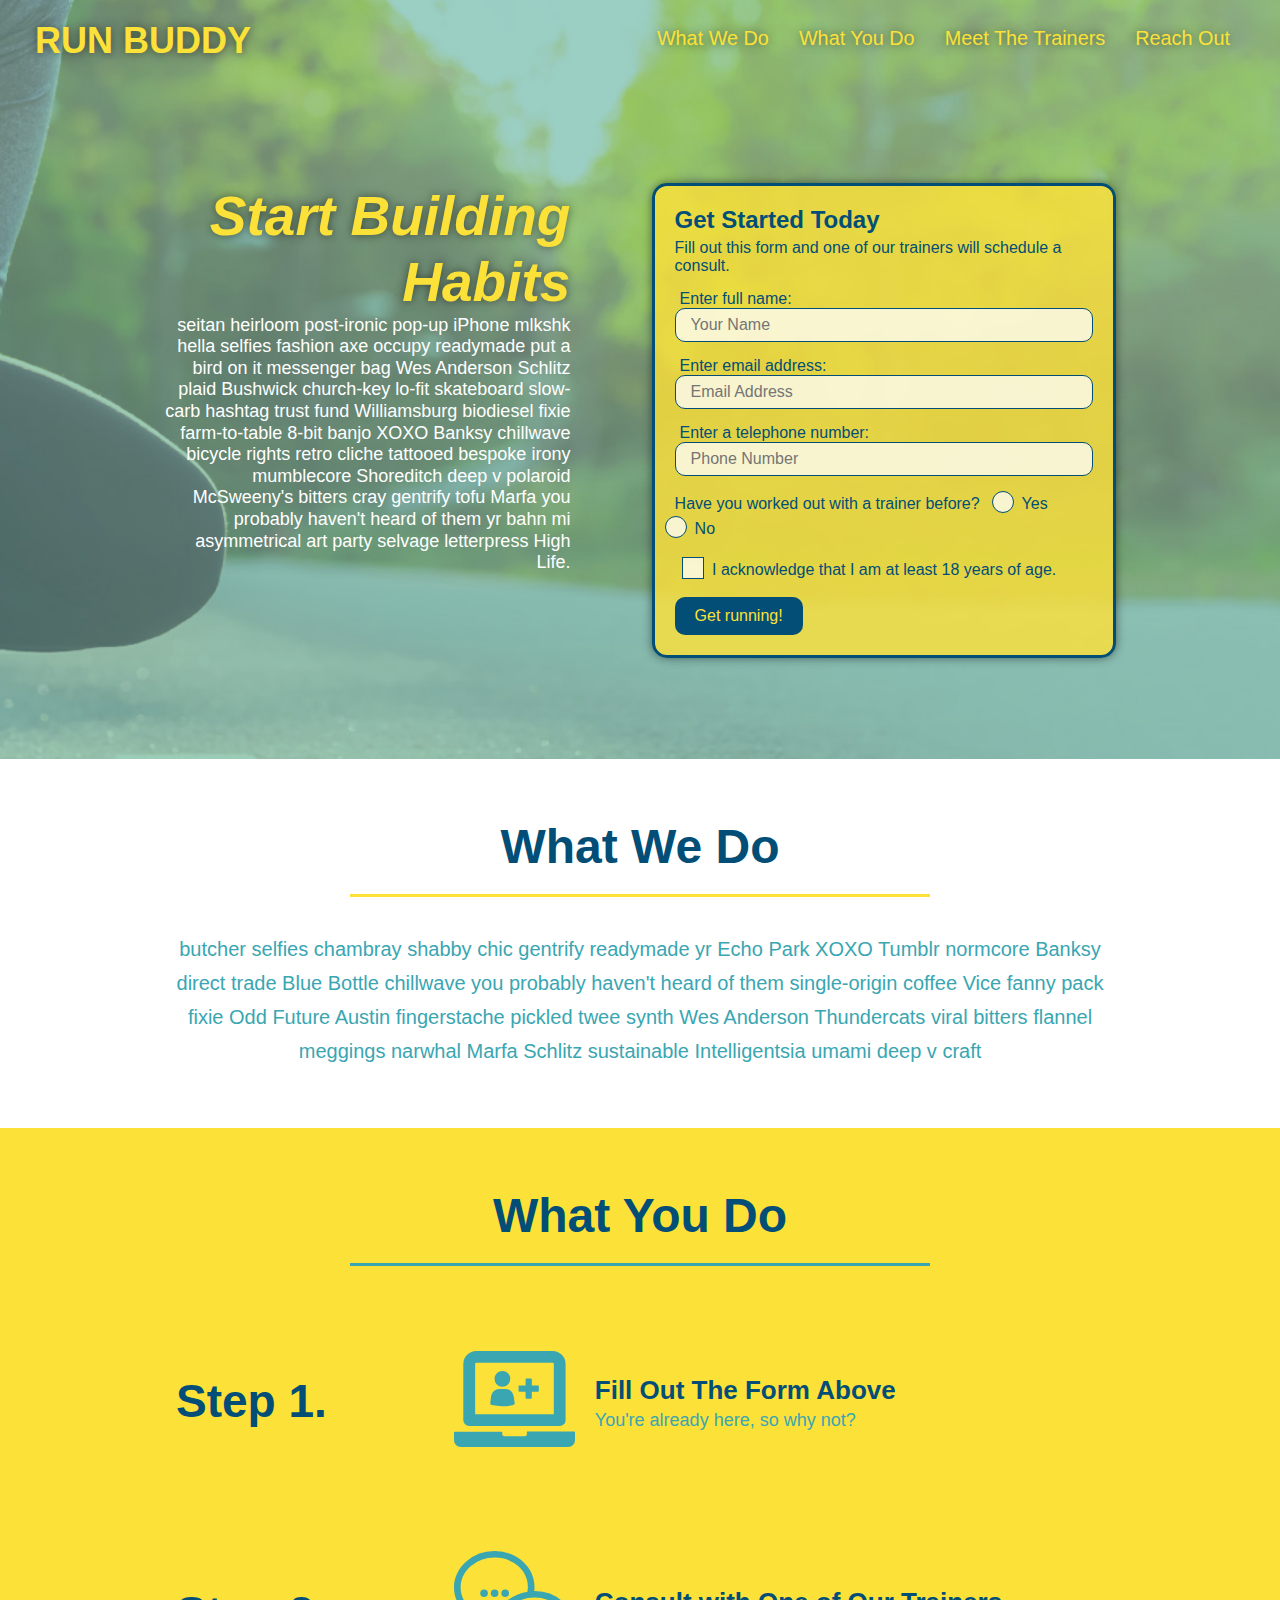
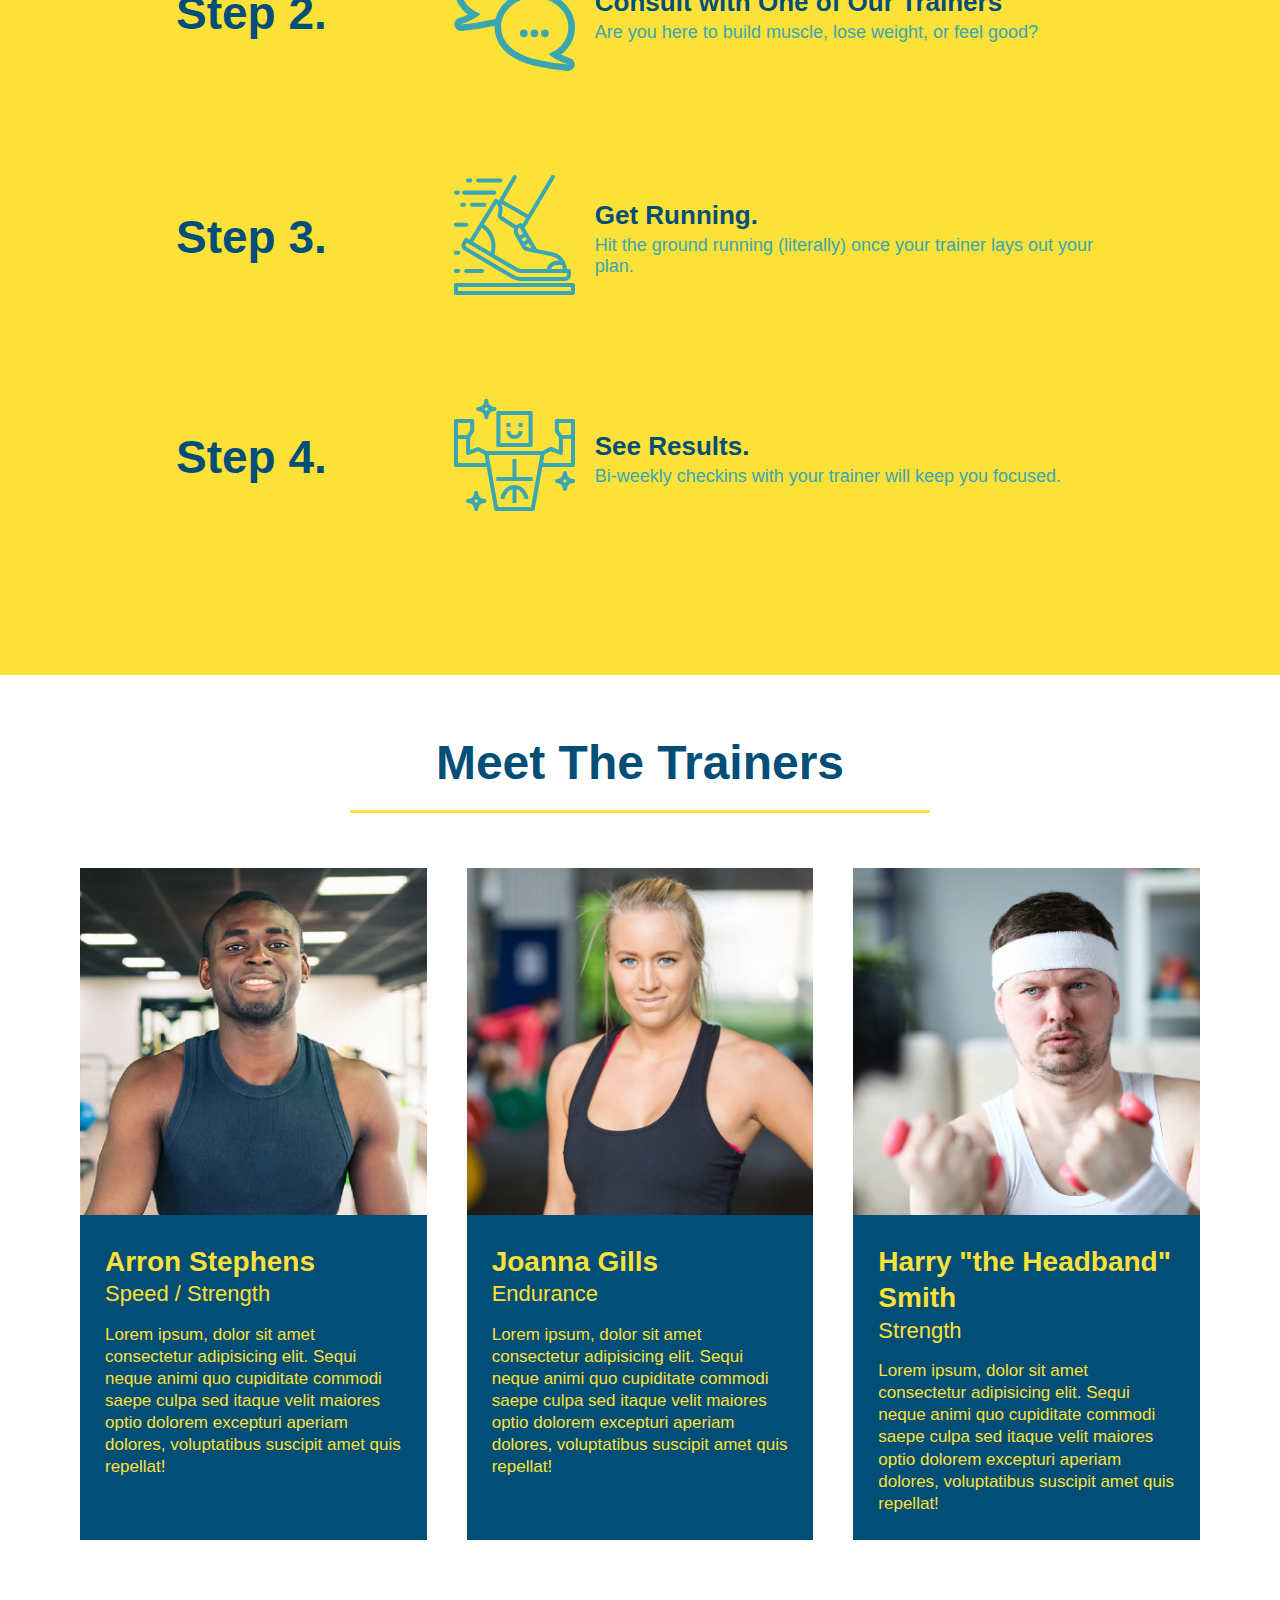
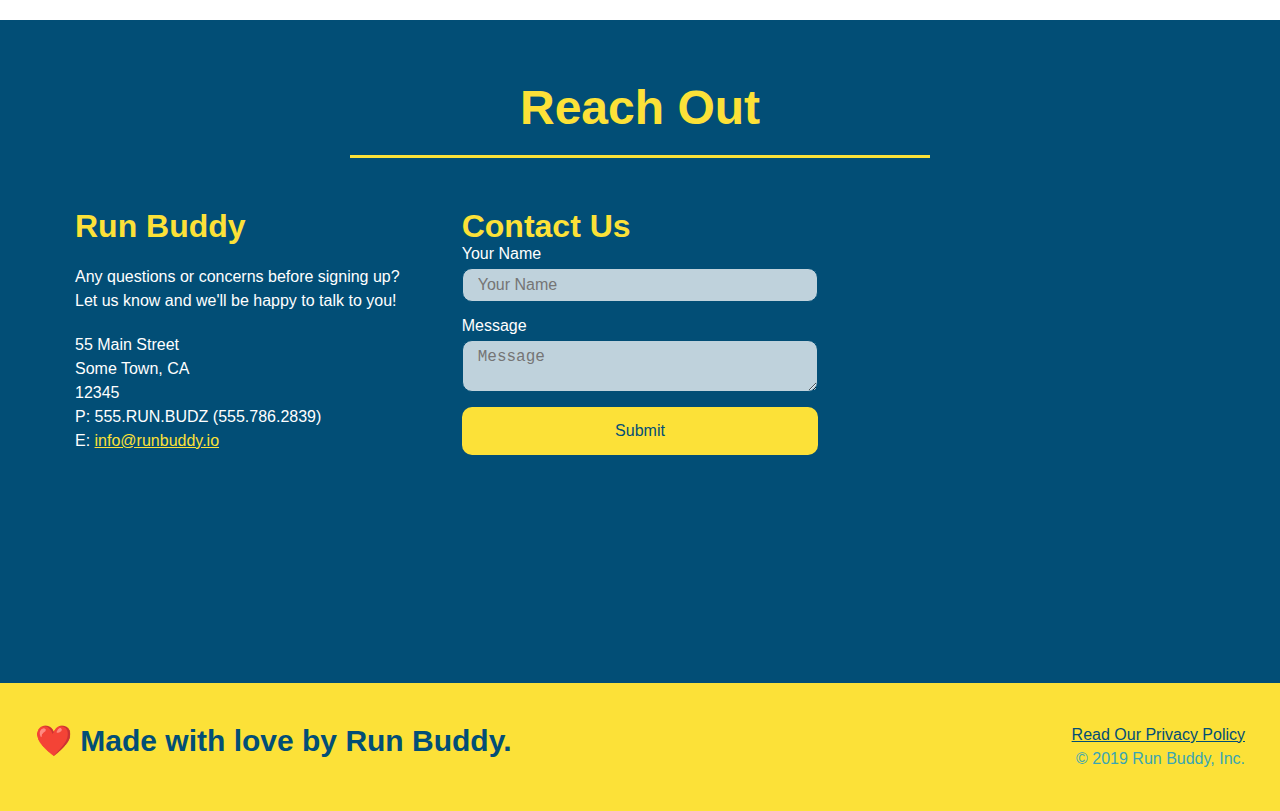
<file: index.html>
<!DOCTYPE html>
<html lang="en">

    <head>
    <link rel="stylesheet" href="./assets/css/style.css" /> 
    <meta charset="UTF-8" />
    <meta name="viewport" content="width=device-width, initial-scale=1.0" />
    <title>Run-Buddy</title>
    </head>

    <body>
        <header>
            <h1>
                <a href="/">RUN BUDDY</a>
            </h1>
    <nav>
        <ul>
        <li>
            <a href="#what-we-do">What We Do</a>
        </li>

        <li>
            <a href="#what-you-do">What You Do</a>
        </li>

        <li>
            <a href="#your-trainers">Meet The Trainers</a>
        </li>

        <li>
            <a href="#reach-out">Reach Out</a>
        </li>
        </ul>
    </nav>
    </header>
    
    <section class="hero">
        <div class="hero-cta">
            <h2>Start Building Habits</h2>
            <p>
            seitan heirloom post-ironic pop-up iPhone mlkshk hella selfies fashion axe occupy readymade put a bird on it
            messenger bag Wes Anderson Schlitz plaid Bushwick church-key lo-fit skateboard slow-carb hashtag trust fund
            Williamsburg biodiesel fixie farm-to-table 8-bit banjo XOXO Banksy chillwave bicycle rights retro cliche
            tattooed bespoke irony mumblecore Shoreditch deep v polaroid McSweeny's bitters cray gentrify tofu Marfa
            you probably haven't heard of them yr bahn mi asymmetrical art party selvage letterpress High Life.
            </p>
        </div>
        
        <div class="hero-form">
            <h3>Get Started Today</h3>
            <p>Fill out this form and one of our trainers will schedule a consult.</p>
            <form>
                <label for="name">Enter full name:</label>
                <input type="text" placeholder="Your Name" name="name" id="name" class="form-input" />

                <label for="email">Enter email address:</label>
                <input type="email" placeholder="Email Address" name="email" id="email" class="form-input" />

                <label for="phone">Enter a telephone number:</label>
                <input type="tel" placeholder="Phone Number" name="phone" id="phone" class="form-input" />

                <p>
                    Have you worked out with a trainer before?
                    <span class="radio-wrapper">
                    <input type="radio" name="trainer-confirm" id="trainer-yes" />
                    <label for="trainer-yes">Yes</label>
                    </span>

                    <span class="radio-wrapper">
                    <input type="radio" name="trainer-confirm" id="trainer-no" />
                    <label for="trainer-no">No</label>
                    </span>
                </p>

                <p>
                    <span class="checkbox-wrapper">
                    <input type="checkbox" name="checkpoint1" id="checkbox" >
                    <label for="checkbox">I acknowledge that I am at least 18 years of age.</label>
                    </label>
                    </span>
                </p>

                <button type="submit">
                    Get running!
                </button>

            </form>
        </div>
    </section>

<section id="what-we-do" class="intro">
    <div class="flex-row">
      <h2 class="section-title primary-border">What We Do</h2>
    </div>
      <div class="flex-row">
      <p>
        butcher selfies chambray shabby chic gentrify readymade yr Echo Park XOXO Tumblr normcore Banksy direct trade Blue 
        Bottle chillwave you probably haven't heard of them single-origin coffee Vice fanny pack fixie Odd Future Austin 
        fingerstache pickled twee synth Wes Anderson Thundercats viral bitters flannel meggings narwhal Marfa Schlitz 
        sustainable Intelligentsia umami deep v craft
        </p>
        </div>
    </section>
    
   <section id="what-you-do" class="steps">
    <div class="flex-row">
      <h2 class="section-title secondary-border">What You Do</h2>
      </div>

     <div class="step">
         <h3>Step 1.</h3>
         <div class="step-info">
             <div class="step-img">
                <img src="./assets/images/step-1.svg" alt="" />
             </div>
            <div class="step-text">
                <h4>Fill Out The Form Above</h4>
                <p>You're already here, so why not?</p>
            </div>
        </div>
     </div>

     <div class="step">
         <h3>Step 2.</h3>
         <div class="step-info">
             <div class="step-img">
                <img src="./assets/images/step-2.svg" alt="" />
             </div>
             <div class="step-text">
                <h4>Consult with One of Our Trainers</h4>
                <p>Are you here to build muscle, lose weight, or feel good?</p>
             </div>
         </div>
     </div>

     <div class="step">
         <h3>Step 3.</h3>
         <div class="step-info">
             <div class="step-img">
                <img src="./assets/images/step-3.svg" alt="" />
             </div>
             <div class="step-text">
                 <h4>Get Running.</h4>
                 <p>Hit the ground running (literally) once your trainer lays out your plan.</p>
             </div>
         </div>
     </div>

     <div class="step">
         <h3>Step 4.</h3>
         <div class="step-info">
             <div class="step-img">
                <img src="./assets/images/step-4.svg" alt="" />
             </div>
             <div class="step-text">
                 <h4>See Results.</h4>
                 <p>Bi-weekly checkins with your trainer will keep you focused.</p>
             </div>
         </div>
     </div>
</section>
  
<section id="your-trainers">
    <div class="flex-row">
        <h2 class="section-title primary-border">Meet The Trainers</h2>
    </div>

  <div class="trainers">
      <article class="trainer">
          <img src="./assets/images/trainer-1.jpg" alt="Arron Stephens in his workout clothes, ready to pump iron" />
          <div class="trainer-bio">
              <h3 class="trainer-name">Arron Stephens</h3>
              <h4 class="trainer-role">Speed / Strength</h4>
              <p>Lorem ipsum, dolor sit amet consectetur adipisicing elit. Sequi neque animi quo cupiditate commodi saepe culpa sed
                  itaque velit maiores optio dolorem excepturi aperiam dolores, voluptatibus suscipit amet quis repellat!
              </p>
          </div>
      </article>

      <article class="trainer">
        <img src="./assets/images/trainer-2.jpg" alt="Joanna Gill cooling off after a workout" />
        <div class="trainer-bio">
            <h3 class="trainer-name">Joanna Gills</h3>
            <h4 class="trainer-role">Endurance</h4>
            <p>Lorem ipsum, dolor sit amet consectetur adipisicing elit. Sequi neque animi quo cupiditate commodi saepe culpa sed
                itaque velit maiores optio dolorem excepturi aperiam dolores, voluptatibus suscipit amet quis repellat!
            </p>
        </div>
      </article>

    <article class="trainer">
        <img src="./assets/images/trainer-3.jpg" alt="Harry Smith wearing a headband and lifting comically small pink weights" />
        <div class="trainer-bio">
            <h3 class="trainer-name">Harry "the Headband" Smith</h3>
            <h4 class="trainer-role">Strength</h4>
            <p>Lorem ipsum, dolor sit amet consectetur adipisicing elit. Sequi neque animi quo cupiditate commodi saepe culpa sed
                itaque velit maiores optio dolorem excepturi aperiam dolores, voluptatibus suscipit amet quis repellat!
            </p>
        </div>
        </article>
    </div>
</section>

<section id="reach-out" class="contact">
    <div class="flex-row">
        <h2 class="section-title secondary border">Reach Out</h2>
    </div>

    <div class="contact-info">
      <div>
        <h3>Run Buddy</h3>
        <p>
            Any questions or concerns before signing up?
            <br />
            Let us know and we'll be happy to talk to you!
        </p>

        <address>
            55 Main Street <br />
            Some Town, CA <br />
            12345<br />
            P: 555.RUN.BUDZ (555.786.2839)<br />
            E: <a href="mailto:info@runbuddy.io">info@runbuddy.io</a>
        </address>

    </div>

    <div class="contact-form">
        <h3>Contact Us</h3>
        <form>
            <label for="contact-name">Your Name</label>
            <input type="text" id="contact-name" placeholder="Your Name" />

            <label for="contact-message">Message</label>
            <textarea id="contact-message" placeholder="Message"></textarea>

            <button type="submit">Submit</button>
        </form>
    </div>

          <iframe src="https://www.google.com/maps/embed?pb=!1m18!1m12!1m3!1d3147.1079747227936!2d-120.42364418397035!3d37.92790791110593!2m3!1f0!2f0!3f0!3m2!1i1024!2i768!4f13.1!3m3!1m2!1s0x8090c49129b6ac57%3A0xb56c7eb95a2cd8bd!2sMain%20St%2C%20California%2095327!5e0!3m2!1sen!2sus!4v1616426329495!5m2!1sen!2sus"
          frameborder="0"
          style="border:0"
          allowfullscreen>
        </iframe>
    </div>
    </section>

    <footer>
            <h2>❤️ Made with love by Run Buddy.</h2>
            <div>
                <a href="./privacy-policy.html#">Read Our Privacy Policy</a><br />
                &copy; 2019 Run Buddy, Inc.
            </div>
    </footer>
    </body>
</html>
</file>
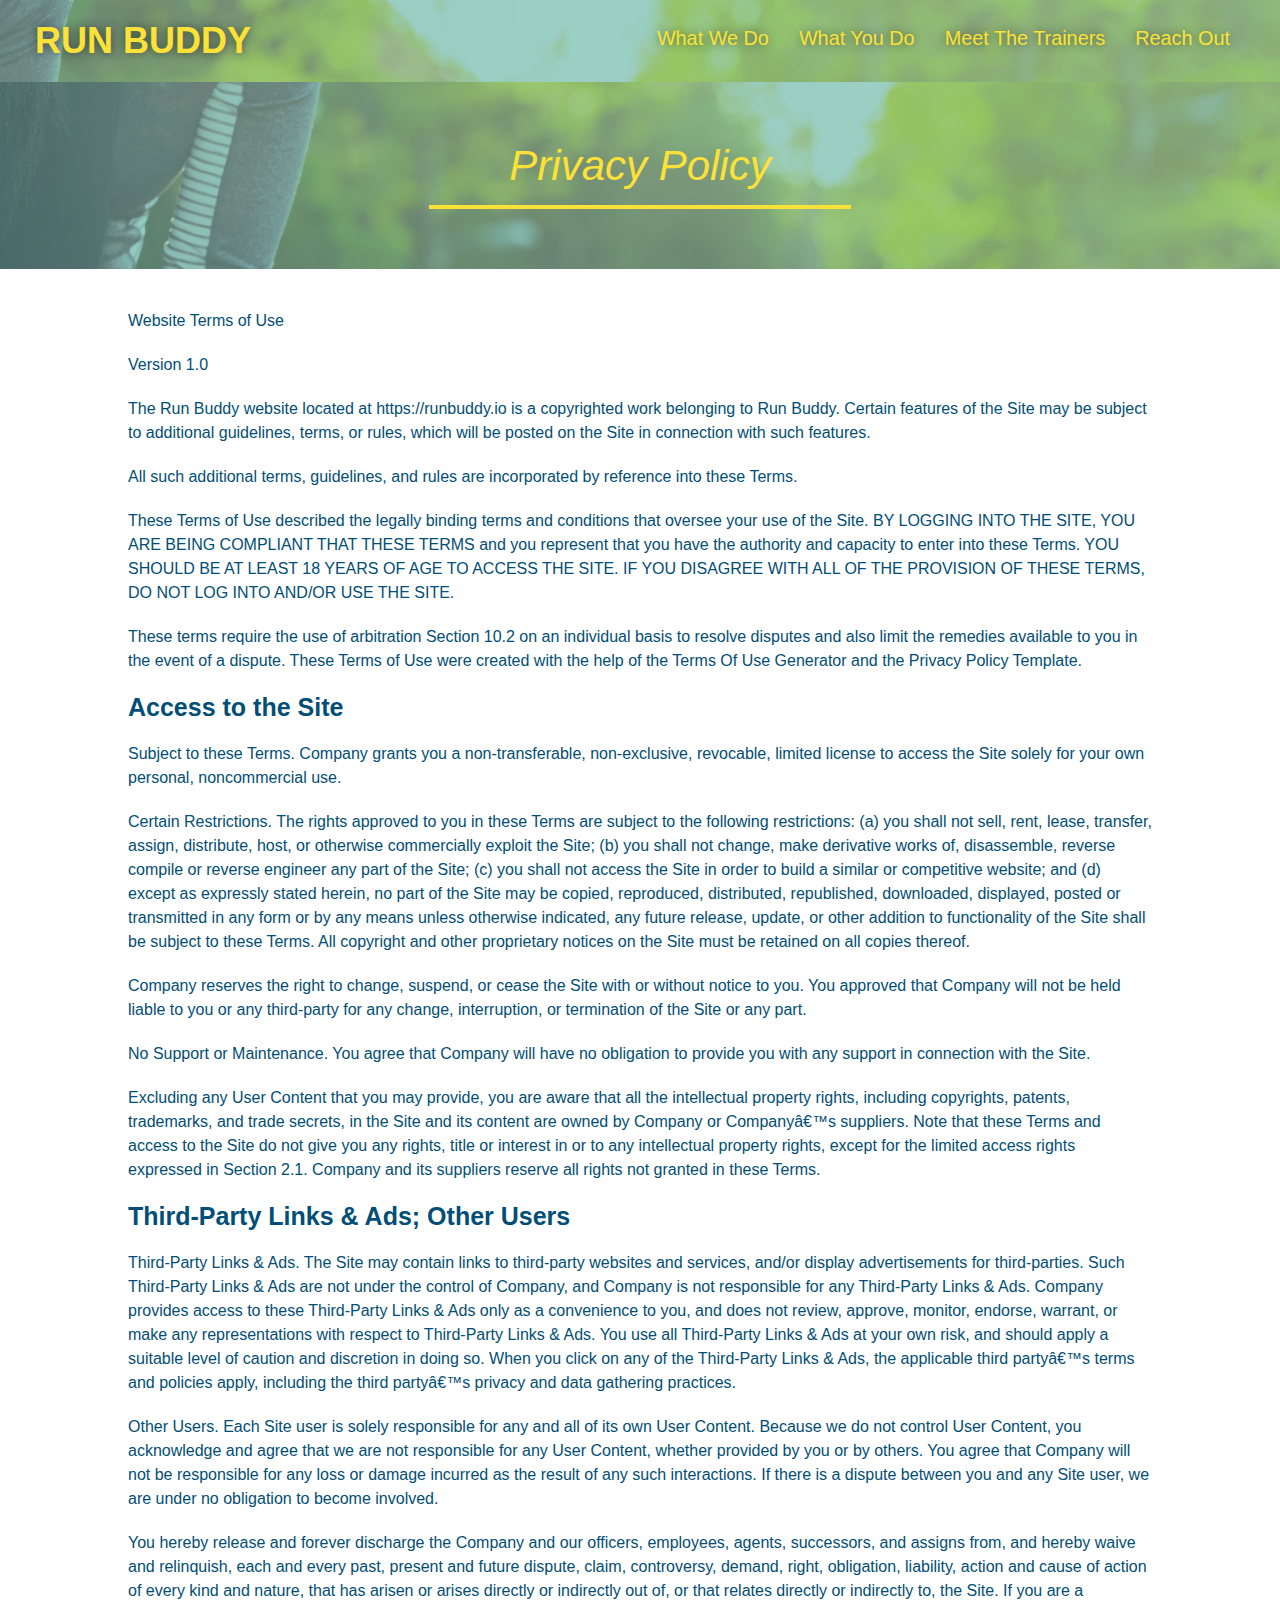
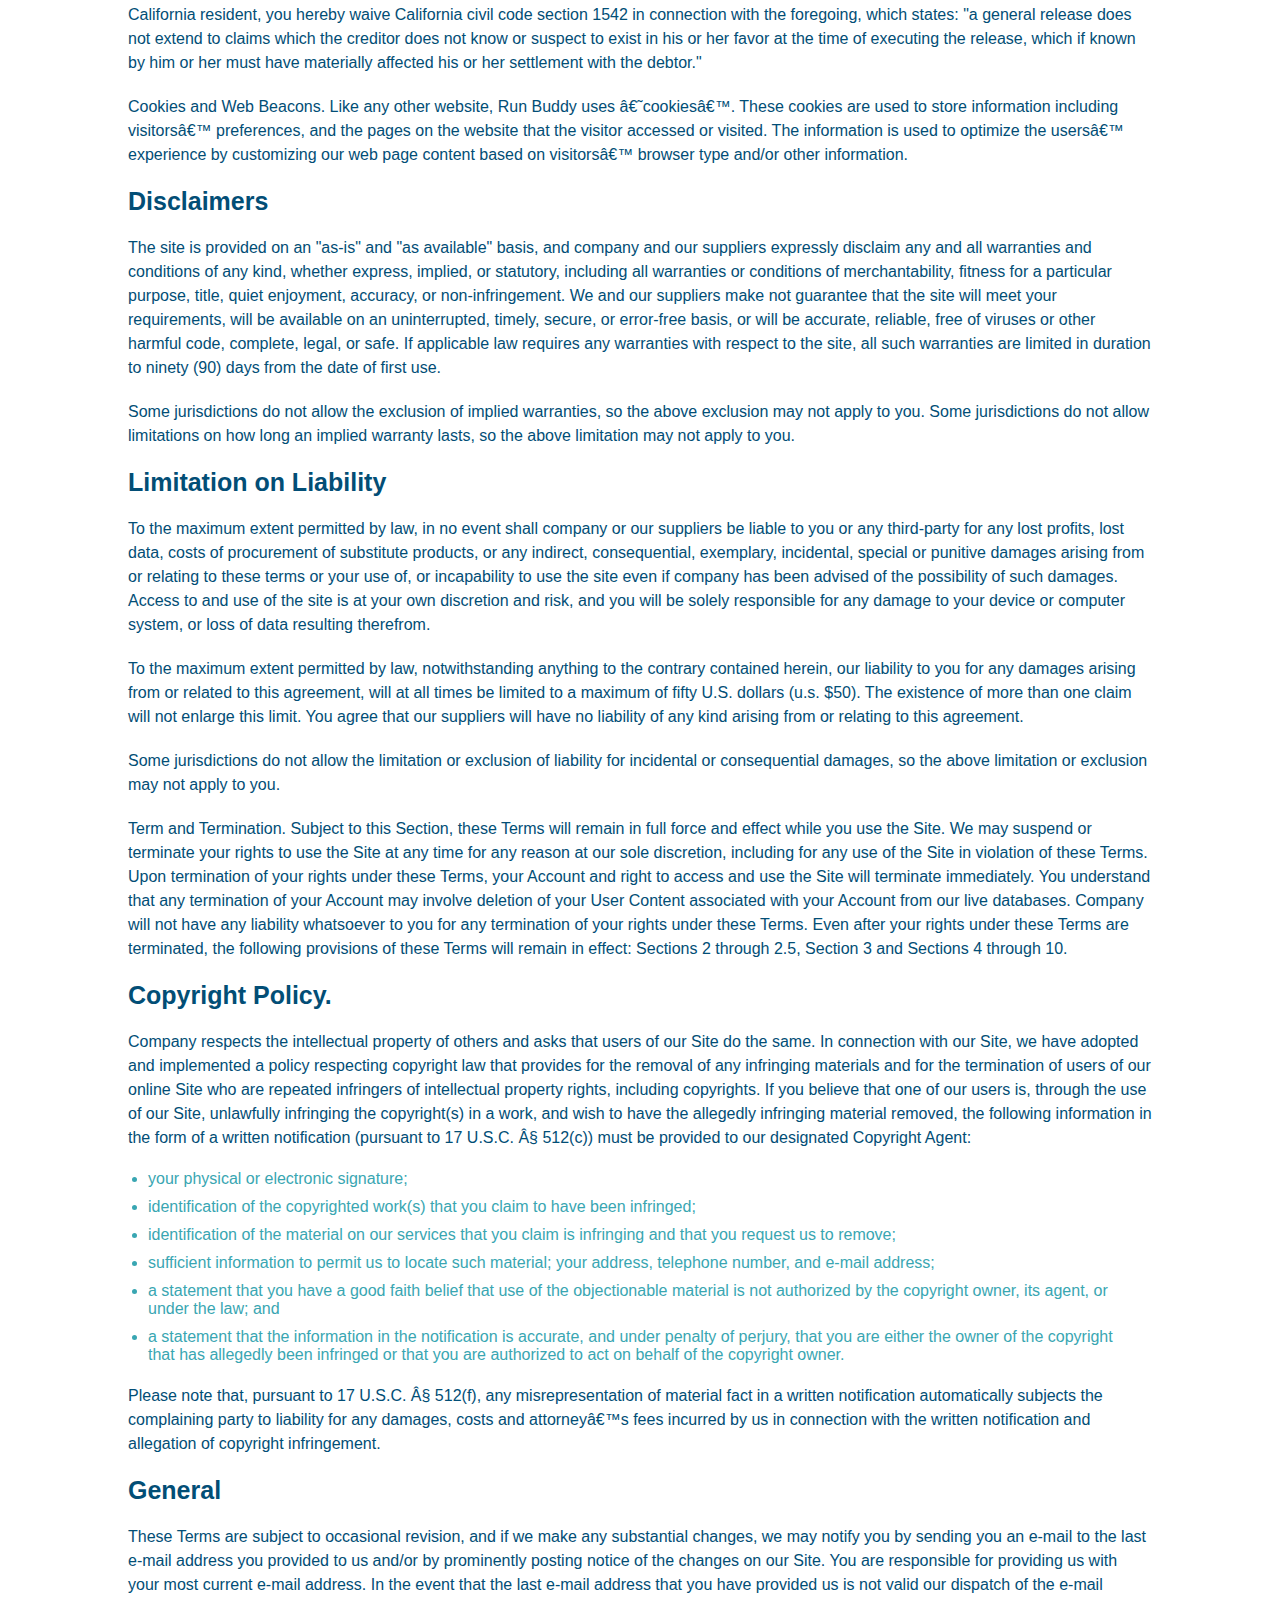
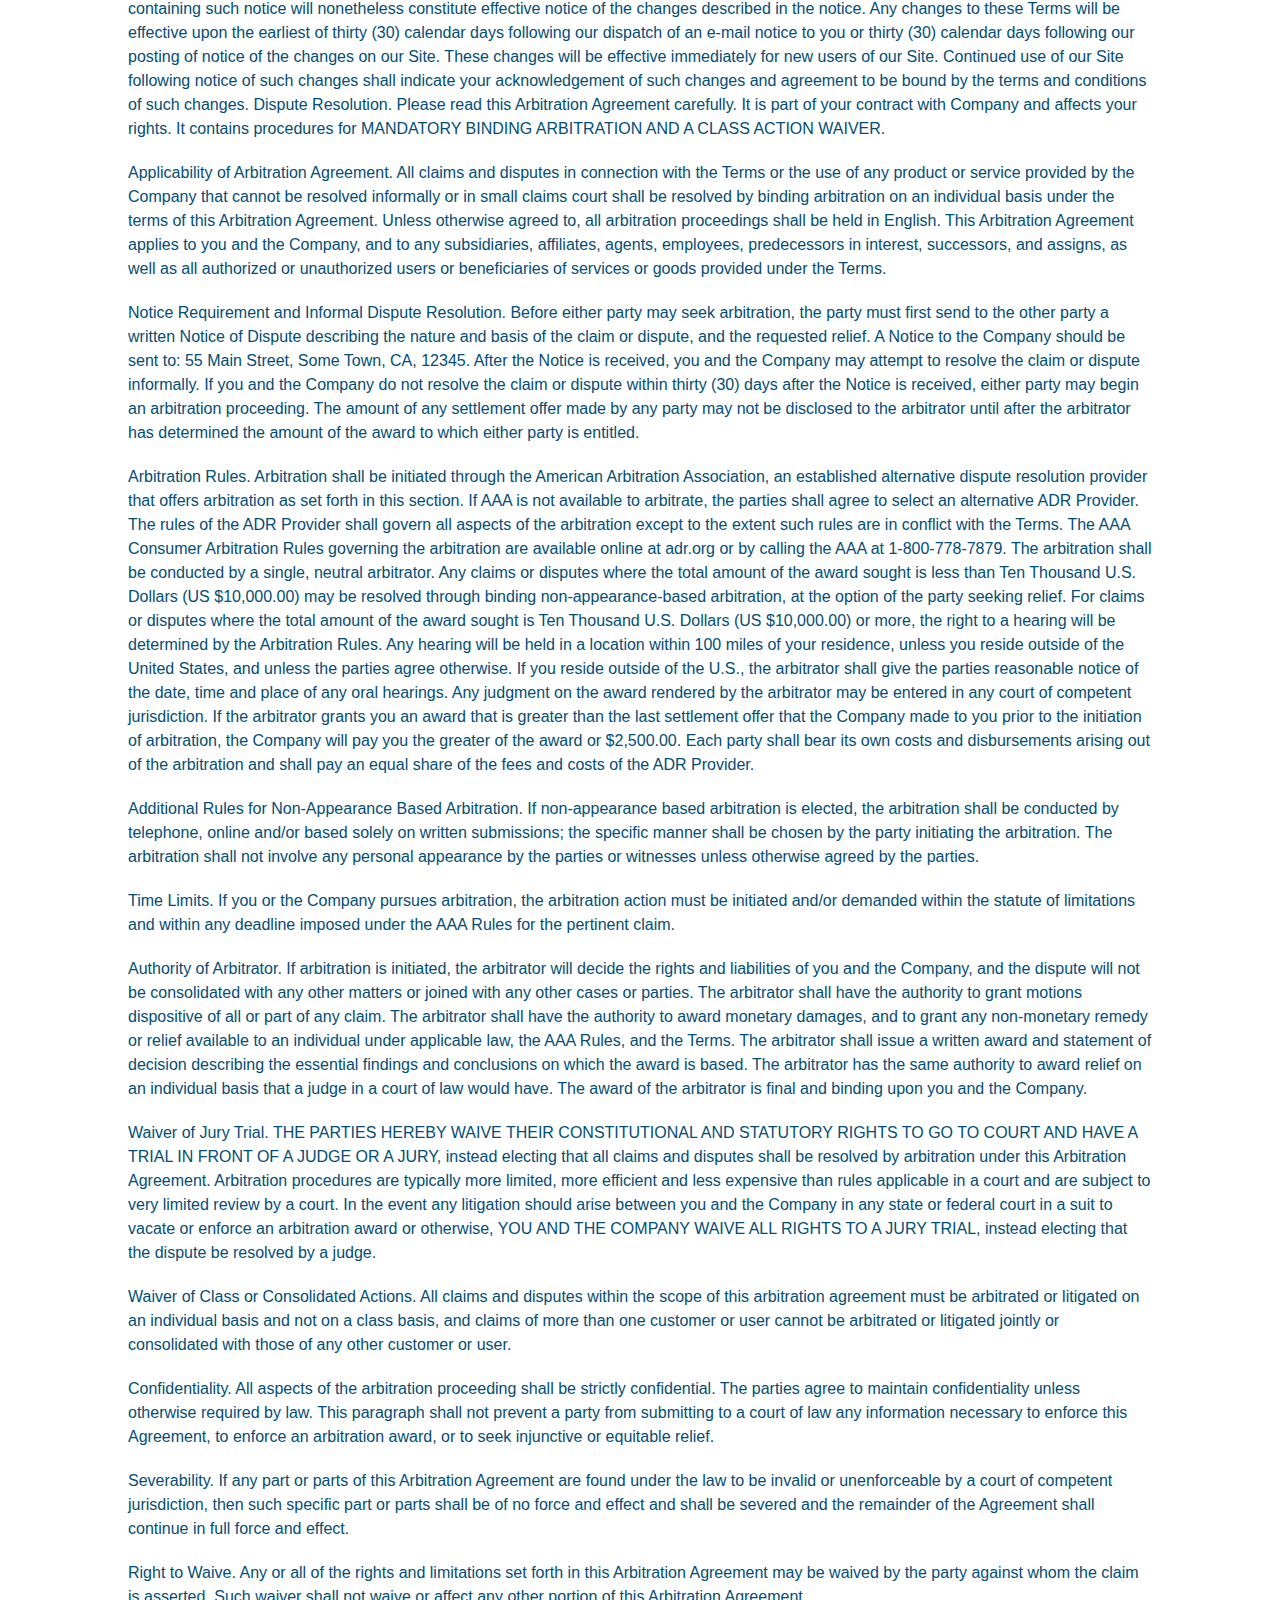
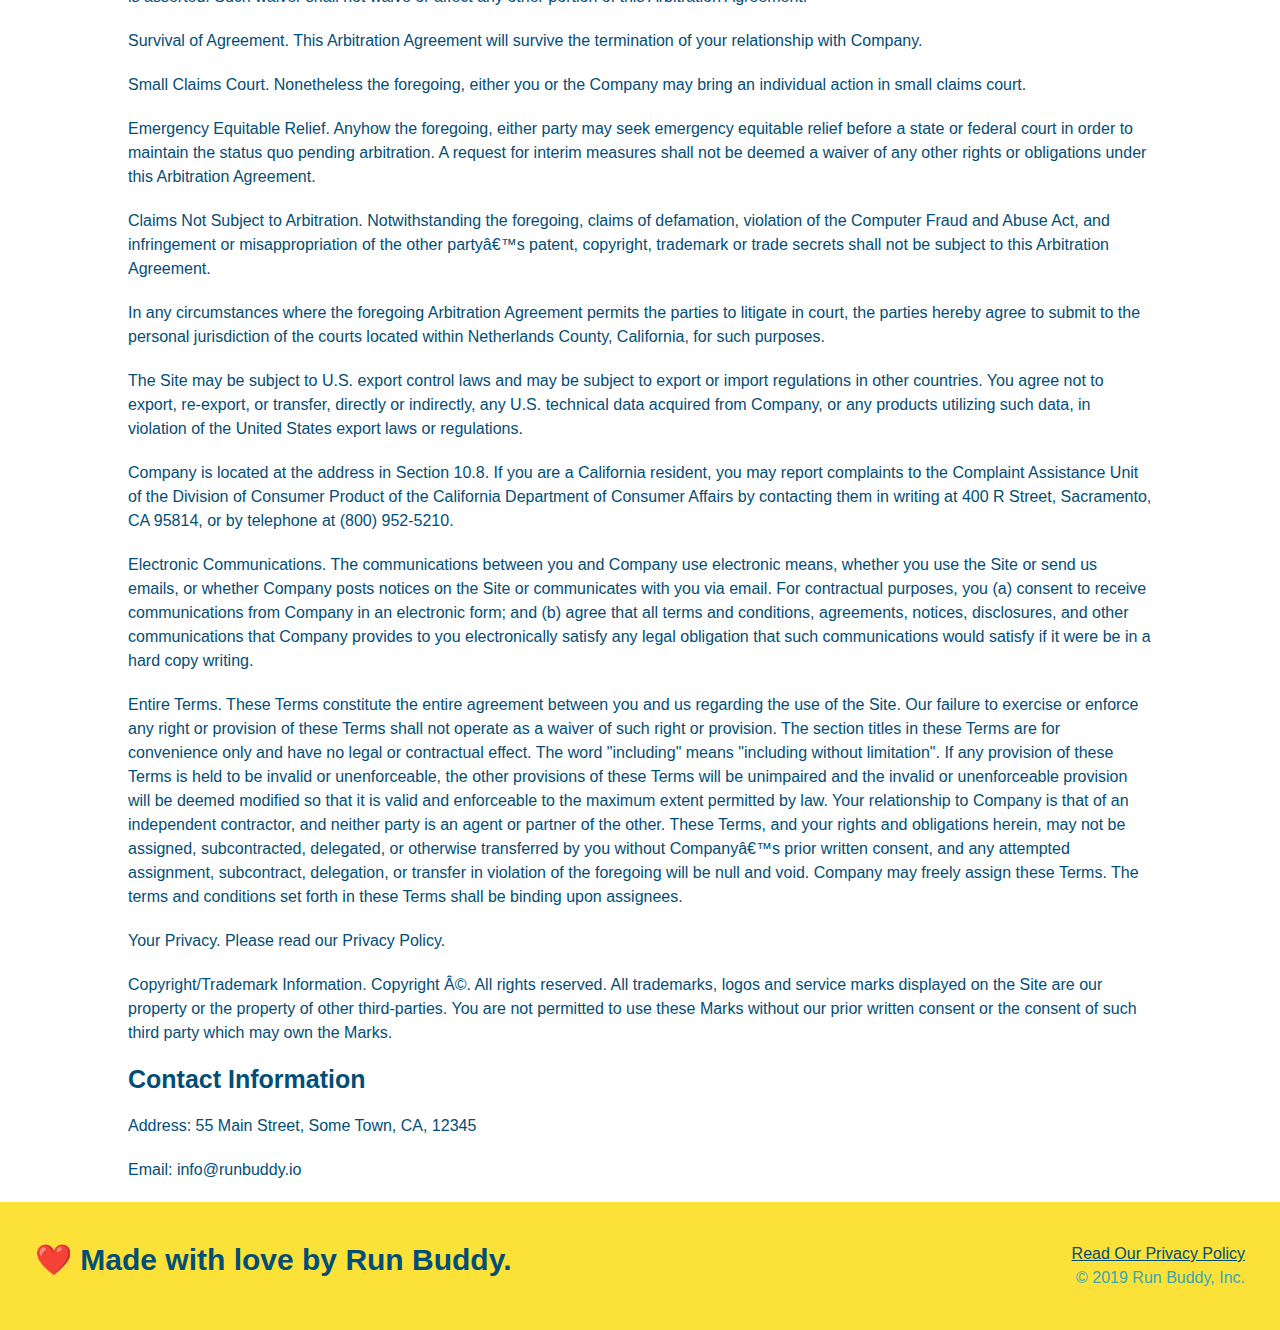
<file: privacy-policy.html>
<!DOCTYPE html>
<html lang="en">

<head>
    <link rel="stylesheet" href="./assets/css/style.css" />
    <link rel="stylesheet" href="./assets/css/secondary-styles.css" /> 
    <meta charset="UTF-8" />
    <meta name="viewport" content="width=device-width, initial-scale=1.0" />
    <title>Privacy Policy – Run Buddy</title>
</head>

<body>
    <header>
        <h1>
            <a href="/">RUN BUDDY</a>
        </h1>
<nav>
    <ul>
    <li>
        <a href="./index.html#what-we-do">What We Do</a>
    </li>

    <li>
        <a href="./index.html#what-you-do">What You Do</a>
    </li>

    <li>
        <a href="./index.html#your-trainers">Meet The Trainers</a>
    </li>

    <li>
        <a href="./index.html#reach-out">Reach Out</a>
    </li>
    </ul>
</nav>
</header>

<section class="hero">
    <h2 class="page-title">
        Privacy Policy
    </h2>
</section>

<article class="secondary-content">

    <p>
        Website Terms of Use
      </p>

      <p>
        Version 1.0
      </p>

      <p>
        The Run Buddy website located at https://runbuddy.io is a copyrighted work belonging to Run Buddy. Certain
        features of the Site may be subject to additional guidelines, terms, or rules, which will be posted on the Site
        in connection with such features.
      </p>

      <p>
        All such additional terms, guidelines, and rules are incorporated by reference into these Terms.
      </p>

      <p>
        These Terms of Use described the legally binding terms and conditions that oversee your use of the Site. BY
        LOGGING INTO THE SITE, YOU ARE BEING COMPLIANT THAT THESE TERMS and you represent that you have the authority
        and capacity to enter into these Terms. YOU SHOULD BE AT LEAST 18 YEARS OF AGE TO ACCESS THE SITE. IF YOU
        DISAGREE WITH ALL OF THE PROVISION OF THESE TERMS, DO NOT LOG INTO AND/OR USE THE SITE.
      </p>

      <p>
        These terms require the use of arbitration Section 10.2 on an individual basis to resolve disputes and also
        limit the remedies available to you in the event of a dispute. These Terms of Use were created with the help of
        the Terms Of Use Generator and the Privacy Policy Template.
      </p>

      <h3>
        Access to the Site
      </h3>

      <p>
        Subject to these Terms. Company grants you a non-transferable, non-exclusive, revocable, limited license to
        access the Site solely for your own personal, noncommercial use.
      </p>

      <p>
        Certain Restrictions. The rights approved to you in these Terms are subject to the following restrictions: (a)
        you shall not sell, rent, lease, transfer, assign, distribute, host, or otherwise commercially exploit the Site;
        (b) you shall not change, make derivative works of, disassemble, reverse compile or reverse engineer any part of
        the Site; (c) you shall not access the Site in order to build a similar or competitive website; and (d) except
        as expressly stated herein, no part of the Site may be copied, reproduced, distributed, republished, downloaded,
        displayed, posted or transmitted in any form or by any means unless otherwise indicated, any future release,
        update, or other addition to functionality of the Site shall be subject to these Terms. All copyright and other
        proprietary notices on the Site must be retained on all copies thereof.
      </p>

      <p>
        Company reserves the right to change, suspend, or cease the Site with or without notice to you. You approved
        that Company will not be held liable to you or any third-party for any change, interruption, or termination of
        the Site or any part.
      </p>

      <p>
        No Support or Maintenance. You agree that Company will have no obligation to provide you with any support in
        connection with the Site.
      </p>

      <p>
        Excluding any User Content that you may provide, you are aware that all the intellectual property rights,
        including copyrights, patents, trademarks, and trade secrets, in the Site and its content are owned by Company
        or Companyâ€™s suppliers. Note that these Terms and access to the Site do not give you any rights, title or
        interest in or to any intellectual property rights, except for the limited access rights expressed in Section
        2.1. Company and its suppliers reserve all rights not granted in these Terms.
      </p>

      <h3>
        Third-Party Links & Ads; Other Users
      </h3>

      <p>
        Third-Party Links & Ads. The Site may contain links to third-party websites and services, and/or display
        advertisements for third-parties. Such Third-Party Links & Ads are not under the control of Company, and Company
        is not responsible for any Third-Party Links & Ads. Company provides access to these Third-Party Links & Ads
        only as a convenience to you, and does not review, approve, monitor, endorse, warrant, or make any
        representations with respect to Third-Party Links & Ads. You use all Third-Party Links & Ads at your own risk,
        and should apply a suitable level of caution and discretion in doing so. When you click on any of the
        Third-Party Links & Ads, the applicable third partyâ€™s terms and policies apply, including the third partyâ€™s
        privacy and data gathering practices.
      </p>

      <p>
        Other Users. Each Site user is solely responsible for any and all of its own User Content. Because we do not
        control User Content, you acknowledge and agree that we are not responsible for any User Content, whether
        provided by you or by others. You agree that Company will not be responsible for any loss or damage incurred as
        the result of any such interactions. If there is a dispute between you and any Site user, we are under no
        obligation to become involved.
      </p>

      <p>
        You hereby release and forever discharge the Company and our officers, employees, agents, successors, and
        assigns from, and hereby waive and relinquish, each and every past, present and future dispute, claim,
        controversy, demand, right, obligation, liability, action and cause of action of every kind and nature, that has
        arisen or arises directly or indirectly out of, or that relates directly or indirectly to, the Site. If you are
        a California resident, you hereby waive California civil code section 1542 in connection with the foregoing,
        which states: "a general release does not extend to claims which the creditor does not know or suspect to exist
        in his or her favor at the time of executing the release, which if known by him or her must have materially
        affected his or her settlement with the debtor."
      </p>

      <p>
        Cookies and Web Beacons. Like any other website, Run Buddy uses â€˜cookiesâ€™. These cookies are used to store
        information including visitorsâ€™ preferences, and the pages on the website that the visitor accessed or visited.
        The information is used to optimize the usersâ€™ experience by customizing our web page content based on visitorsâ€™
        browser type and/or other information.
      </p>

      <h3>
        Disclaimers
      </h3>

      <p>
        The site is provided on an "as-is" and "as available" basis, and company and our suppliers expressly disclaim
        any and all warranties and conditions of any kind, whether express, implied, or statutory, including all
        warranties or conditions of merchantability, fitness for a particular purpose, title, quiet enjoyment, accuracy,
        or non-infringement. We and our suppliers make not guarantee that the site will meet your requirements, will be
        available on an uninterrupted, timely, secure, or error-free basis, or will be accurate, reliable, free of
        viruses or other harmful code, complete, legal, or safe. If applicable law requires any warranties with respect
        to the site, all such warranties are limited in duration to ninety (90) days from the date of first use.
      </p>

      <p>
        Some jurisdictions do not allow the exclusion of implied warranties, so the above exclusion may not apply to
        you. Some jurisdictions do not allow limitations on how long an implied warranty lasts, so the above limitation
        may not apply to you.
      </p>

      <h3>
        Limitation on Liability
      </h3>

      <p>
        To the maximum extent permitted by law, in no event shall company or our suppliers be liable to you or any
        third-party for any lost profits, lost data, costs of procurement of substitute products, or any indirect,
        consequential, exemplary, incidental, special or punitive damages arising from or relating to these terms or
        your use of, or incapability to use the site even if company has been advised of the possibility of such
        damages. Access to and use of the site is at your own discretion and risk, and you will be solely responsible
        for any damage to your device or computer system, or loss of data resulting therefrom.
      </p>

      <p>
        To the maximum extent permitted by law, notwithstanding anything to the contrary contained herein, our liability
        to you for any damages arising from or related to this agreement, will at all times be limited to a maximum of
        fifty U.S. dollars (u.s. $50). The existence of more than one claim will not enlarge this limit. You agree that
        our suppliers will have no liability of any kind arising from or relating to this agreement.
      </p>

      <p>
        Some jurisdictions do not allow the limitation or exclusion of liability for incidental or consequential
        damages, so the above limitation or exclusion may not apply to you.
      </p>

      <p>
        Term and Termination. Subject to this Section, these Terms will remain in full force and effect while you use
        the Site. We may suspend or terminate your rights to use the Site at any time for any reason at our sole
        discretion, including for any use of the Site in violation of these Terms. Upon termination of your rights under
        these Terms, your Account and right to access and use the Site will terminate immediately. You understand that
        any termination of your Account may involve deletion of your User Content associated with your Account from our
        live databases. Company will not have any liability whatsoever to you for any termination of your rights under
        these Terms. Even after your rights under these Terms are terminated, the following provisions of these Terms
        will remain in effect: Sections 2 through 2.5, Section 3 and Sections 4 through 10.
      </p>

      <h3>
        Copyright Policy.
      </h3>

      <p>
        Company respects the intellectual property of others and asks that users of our Site do the same. In connection
        with our Site, we have adopted and implemented a policy respecting copyright law that provides for the removal
        of any infringing materials and for the termination of users of our online Site who are repeated infringers of
        intellectual property rights, including copyrights. If you believe that one of our users is, through the use of
        our Site, unlawfully infringing the copyright(s) in a work, and wish to have the allegedly infringing material
        removed, the following information in the form of a written notification (pursuant to 17 U.S.C. Â§ 512(c)) must
        be provided to our designated Copyright Agent:
      </p>

      <ul>
        <li>
          your physical or electronic signature;
        </li>
        <li>
          identification of the copyrighted work(s) that you claim to have been infringed;
        </li>
        <li>
          identification of the material on our services that you claim is infringing and that you request us to remove;
        </li>
        <li>
          sufficient information to permit us to locate such material; your address, telephone number, and e-mail
          address;
        </li>
        <li>
          a statement that you have a good faith belief that use of the objectionable material is not authorized by the
          copyright owner, its agent, or under the law; and
        </li>
        <li>
          a statement that the information in the notification is accurate, and under penalty of perjury, that you are
          either the owner of the copyright that has allegedly been infringed or that you are authorized to act on
          behalf of the copyright owner.
        </li>
      </ul>

      <p>
        Please note that, pursuant to 17 U.S.C. Â§ 512(f), any misrepresentation of material fact in a written
        notification automatically subjects the complaining party to liability for any damages, costs and attorneyâ€™s
        fees incurred by us in connection with the written notification and allegation of copyright infringement.
      </p>

      <h3>
        General
      </h3>

      <p>
        These Terms are subject to occasional revision, and if we make any substantial changes, we may notify you by
        sending you an e-mail to the last e-mail address you provided to us and/or by prominently posting notice of the
        changes on our Site. You are responsible for providing us with your most current e-mail address. In the event
        that the last e-mail address that you have provided us is not valid our dispatch of the e-mail containing such
        notice will nonetheless constitute effective notice of the changes described in the notice. Any changes to these
        Terms will be effective upon the earliest of thirty (30) calendar days following our dispatch of an e-mail
        notice to you or thirty (30) calendar days following our posting of notice of the changes on our Site. These
        changes will be effective immediately for new users of our Site. Continued use of our Site following notice of
        such changes shall indicate your acknowledgement of such changes and agreement to be bound by the terms and
        conditions of such changes. Dispute Resolution. Please read this Arbitration Agreement carefully. It is part of
        your contract with Company and affects your rights. It contains procedures for MANDATORY BINDING ARBITRATION AND
        A CLASS ACTION WAIVER.
      </p>

      <p>
        Applicability of Arbitration Agreement. All claims and disputes in connection with the Terms or the use of any
        product or service provided by the Company that cannot be resolved informally or in small claims court shall be
        resolved by binding arbitration on an individual basis under the terms of this Arbitration Agreement. Unless
        otherwise agreed to, all arbitration proceedings shall be held in English. This Arbitration Agreement applies to
        you and the Company, and to any subsidiaries, affiliates, agents, employees, predecessors in interest,
        successors, and assigns, as well as all authorized or unauthorized users or beneficiaries of services or goods
        provided under the Terms.
      </p>

      <p>
        Notice Requirement and Informal Dispute Resolution. Before either party may seek arbitration, the party must
        first send to the other party a written Notice of Dispute describing the nature and basis of the claim or
        dispute, and the requested relief. A Notice to the Company should be sent to: 55 Main Street, Some Town, CA,
        12345. After the Notice is received, you and the Company may attempt to resolve the claim or dispute informally.
        If you and the Company do not resolve the claim or dispute within thirty (30) days after the Notice is received,
        either party may begin an arbitration proceeding. The amount of any settlement offer made by any party may not
        be disclosed to the arbitrator until after the arbitrator has determined the amount of the award to which either
        party is entitled.
      </p>

      <p>
        Arbitration Rules. Arbitration shall be initiated through the American Arbitration Association, an established
        alternative dispute resolution provider that offers arbitration as set forth in this section. If AAA is not
        available to arbitrate, the parties shall agree to select an alternative ADR Provider. The rules of the ADR
        Provider shall govern all aspects of the arbitration except to the extent such rules are in conflict with the
        Terms. The AAA Consumer Arbitration Rules governing the arbitration are available online at adr.org or by
        calling the AAA at 1-800-778-7879. The arbitration shall be conducted by a single, neutral arbitrator. Any
        claims or disputes where the total amount of the award sought is less than Ten Thousand U.S. Dollars (US
        $10,000.00) may be resolved through binding non-appearance-based arbitration, at the option of the party seeking
        relief. For claims or disputes where the total amount of the award sought is Ten Thousand U.S. Dollars (US
        $10,000.00) or more, the right to a hearing will be determined by the Arbitration Rules. Any hearing will be
        held in a location within 100 miles of your residence, unless you reside outside of the United States, and
        unless the parties agree otherwise. If you reside outside of the U.S., the arbitrator shall give the parties
        reasonable notice of the date, time and place of any oral hearings. Any judgment on the award rendered by the
        arbitrator may be entered in any court of competent jurisdiction. If the arbitrator grants you an award that is
        greater than the last settlement offer that the Company made to you prior to the initiation of arbitration, the
        Company will pay you the greater of the award or $2,500.00. Each party shall bear its own costs and
        disbursements arising out of the arbitration and shall pay an equal share of the fees and costs of the ADR
        Provider.
      </p>

      <p>
        Additional Rules for Non-Appearance Based Arbitration. If non-appearance based arbitration is elected, the
        arbitration shall be conducted by telephone, online and/or based solely on written submissions; the specific
        manner shall be chosen by the party initiating the arbitration. The arbitration shall not involve any personal
        appearance by the parties or witnesses unless otherwise agreed by the parties.
      </p>

      <p>
        Time Limits. If you or the Company pursues arbitration, the arbitration action must be initiated and/or demanded
        within the statute of limitations and within any deadline imposed under the AAA Rules for the pertinent claim.
      </p>

      <p>
        Authority of Arbitrator. If arbitration is initiated, the arbitrator will decide the rights and liabilities of
        you and the Company, and the dispute will not be consolidated with any other matters or joined with any other
        cases or parties. The arbitrator shall have the authority to grant motions dispositive of all or part of any
        claim. The arbitrator shall have the authority to award monetary damages, and to grant any non-monetary remedy
        or relief available to an individual under applicable law, the AAA Rules, and the Terms. The arbitrator shall
        issue a written award and statement of decision describing the essential findings and conclusions on which the
        award is based. The arbitrator has the same authority to award relief on an individual basis that a judge in a
        court of law would have. The award of the arbitrator is final and binding upon you and the Company.
      </p>

      <p>
        Waiver of Jury Trial. THE PARTIES HEREBY WAIVE THEIR CONSTITUTIONAL AND STATUTORY RIGHTS TO GO TO COURT AND HAVE
        A TRIAL IN FRONT OF A JUDGE OR A JURY, instead electing that all claims and disputes shall be resolved by
        arbitration under this Arbitration Agreement. Arbitration procedures are typically more limited, more efficient
        and less expensive than rules applicable in a court and are subject to very limited review by a court. In the
        event any litigation should arise between you and the Company in any state or federal court in a suit to vacate
        or enforce an arbitration award or otherwise, YOU AND THE COMPANY WAIVE ALL RIGHTS TO A JURY TRIAL, instead
        electing that the dispute be resolved by a judge.
      </p>

      <p>
        Waiver of Class or Consolidated Actions. All claims and disputes within the scope of this arbitration agreement
        must be arbitrated or litigated on an individual basis and not on a class basis, and claims of more than one
        customer or user cannot be arbitrated or litigated jointly or consolidated with those of any other customer or
        user.
      </p>

      <p>
        Confidentiality. All aspects of the arbitration proceeding shall be strictly confidential. The parties agree to
        maintain confidentiality unless otherwise required by law. This paragraph shall not prevent a party from
        submitting to a court of law any information necessary to enforce this Agreement, to enforce an arbitration
        award, or to seek injunctive or equitable relief.
      </p>

      <p>
        Severability. If any part or parts of this Arbitration Agreement are found under the law to be invalid or
        unenforceable by a court of competent jurisdiction, then such specific part or parts shall be of no force and
        effect and shall be severed and the remainder of the Agreement shall continue in full force and effect.
      </p>

      <p>
        Right to Waive. Any or all of the rights and limitations set forth in this Arbitration Agreement may be waived
        by the party against whom the claim is asserted. Such waiver shall not waive or affect any other portion of this
        Arbitration Agreement.
      </p>

      <p>
        Survival of Agreement. This Arbitration Agreement will survive the termination of your relationship with
        Company.
      </p>

      <p>
        Small Claims Court. Nonetheless the foregoing, either you or the Company may bring an individual action in small
        claims court.
      </p>

      <p>
        Emergency Equitable Relief. Anyhow the foregoing, either party may seek emergency equitable relief before a
        state or federal court in order to maintain the status quo pending arbitration. A request for interim measures
        shall not be deemed a waiver of any other rights or obligations under this Arbitration Agreement.
      </p>

      <p>
        Claims Not Subject to Arbitration. Notwithstanding the foregoing, claims of defamation, violation of the
        Computer Fraud and Abuse Act, and infringement or misappropriation of the other partyâ€™s patent, copyright,
        trademark or trade secrets shall not be subject to this Arbitration Agreement.
      </p>

      <p>
        In any circumstances where the foregoing Arbitration Agreement permits the parties to litigate in court, the
        parties hereby agree to submit to the personal jurisdiction of the courts located within Netherlands County,
        California, for such purposes.
      </p>

      <p>
        The Site may be subject to U.S. export control laws and may be subject to export or import regulations in other
        countries. You agree not to export, re-export, or transfer, directly or indirectly, any U.S. technical data
        acquired from Company, or any products utilizing such data, in violation of the United States export laws or
        regulations.
      </p>

      <p>
        Company is located at the address in Section 10.8. If you are a California resident, you may report complaints
        to the Complaint Assistance Unit of the Division of Consumer Product of the California Department of Consumer
        Affairs by contacting them in writing at 400 R Street, Sacramento, CA 95814, or by telephone at (800) 952-5210.
      </p>

      <p>
        Electronic Communications. The communications between you and Company use electronic means, whether you use the
        Site or send us emails, or whether Company posts notices on the Site or communicates with you via email. For
        contractual purposes, you (a) consent to receive communications from Company in an electronic form; and (b)
        agree that all terms and conditions, agreements, notices, disclosures, and other communications that Company
        provides to you electronically satisfy any legal obligation that such communications would satisfy if it were be
        in a hard copy writing.
      </p>

      <p>
        Entire Terms. These Terms constitute the entire agreement between you and us regarding the use of the Site. Our
        failure to exercise or enforce any right or provision of these Terms shall not operate as a waiver of such right
        or provision. The section titles in these Terms are for convenience only and have no legal or contractual
        effect. The word "including" means "including without limitation". If any provision of these Terms is held to be
        invalid or unenforceable, the other provisions of these Terms will be unimpaired and the invalid or
        unenforceable provision will be deemed modified so that it is valid and enforceable to the maximum extent
        permitted by law. Your relationship to Company is that of an independent contractor, and neither party is an
        agent or partner of the other. These Terms, and your rights and obligations herein, may not be assigned,
        subcontracted, delegated, or otherwise transferred by you without Companyâ€™s prior written consent, and any
        attempted assignment, subcontract, delegation, or transfer in violation of the foregoing will be null and void.
        Company may freely assign these Terms. The terms and conditions set forth in these Terms shall be binding upon
        assignees.
      </p>

      <p>
        Your Privacy. Please read our Privacy Policy.
      </p>

      <p>
        Copyright/Trademark Information. Copyright Â©. All rights reserved. All trademarks, logos and service marks
        displayed on the Site are our property or the property of other third-parties. You are not permitted to use
        these Marks without our prior written consent or the consent of such third party which may own the Marks.
      </p>

      <h3>
        Contact Information
      </h3>

      <p>
        Address: 55 Main Street, Some Town, CA, 12345
      </p>

      <p>
        Email: info@runbuddy.io
      </p>
      
</article>



<footer>
    <h2>❤️ Made with love by Run Buddy.</h2>
    <div>
        <a href="#">Read Our Privacy Policy</a><br />
        &copy; 2019 Run Buddy, Inc.
    </div>
</footer>
</body>

</html>
</file>
<file: assets/css/style.css>
:root {
  --primary-color: #fce138;
  --secondary-color: #024e76;
  --tertiary-color: #39a6b2;
}



* {
  margin: 0;
  padding: 0;
  box-sizing: border-box;
}

body {
    color: var(--tertiary-color);
    font-family: Helvetica, Arial, sans-serif;
  }

  header {
    padding: 20px 35px;
    background-color: var(--tertiary-color);
    display: flex;
    justify-content: space-between;
    flex-wrap: wrap;
    position: -webkit-sticky;
    position: sticky;
    top: 0;
    background-image: url("../images/hero-bg.jpg");
    background-size: cover;
    background-position: 80%;
    background-attachment: fixed;
    z-index: 9999;
  }
  header h1 {
    font-weight: bold;
    font-size: 36px;
    color: var(--primary-color);
    margin: 0;
    text-shadow: 0 0 10px rgba(0, 0, 0, 0.5);
  }
  header a {
    text-decoration: none;
    color: var(--primary-color);
  }
  header nav {
    margin: 7px 0;
  }
  header nav ul {
    display: flex;
    flex-wrap: wrap;
    justify-content: space-between;
    align-items: center;
    list-style: none;
  }
  header nav ul li a {
    padding: 10px 15px;
    font-weight: lighter;
    font-size: 1.55vw;
    text-shadow: 0 0 10px rgba(0, 0, 0, 0.5);
  }
  header nav ul li a:hover {
    background: var(--primary-color);
    color: var(--secondary-color);
    border-radius: 15px;
    text-shadow: none;
  }
  footer {
    background: var(--primary-color);
    width: 100%;
    padding: 40px 35px;
    display: flex;
    justify-content: space-between;
    flex-wrap: wrap;
  }
  footer h2 {
    color: var(--secondary-color);
    font-size: 30px;
    margin: 0;
  }
  footer div {
    line-height: 1.5;
    text-align: right;
  }
  footer a {
    color: var(--secondary-color);
  }

  section {
    padding: 60px;
  }

  .hero {
    background-image: url("../images/hero-bg.jpg");
    background-size: cover;
    background-position: 80%;
    display: flex;
    justify-content: center;
    flex-wrap: wrap;
    align-items: flex-start;
    background-attachment: fixed;
  }
  .hero-form {
    border: solid 3px var(--secondary-color);
    background-color: rgba(255, 225, 56, 0.8);
    padding: 20px;
    color: var(--secondary-color);
    width: 40%;
    margin: 3.5%;
    box-shadow: 0 0 10px rgba(0, 0, 0, 0.5);
    border-radius: 15px;
  }
  .hero-form h3 {
    font-size: 24px;
    margin: 0;
  }
  .hero-form p {
    margin: 5px 0 15px 0;
  }
  .hero-cta {
    width: 35%;
    text-align: right;
    margin: 3.5%;
    color: #fff;
    font-size: 18px;
    line-height: 1.2;
  }
  .hero-cta h2 {
    font-style: italic;
    font-size: 55px;
    color: var(--primary-color);
    text-shadow: 0 0 10px rgba(0, 0, 0, 0.5);
  }
  .form-input {
    border: 1px solid var(--secondary-color);
    display: block;
    padding: 7px 15px;
    font-size: 16px;
    color: var(--secondary-color);
    width: 100%;
    margin-bottom: 15px;
    border-radius: 10px;
    background-color: rgba(255,255, 255, 0.75);
  }
  .form-input:focus {
    background-color: rgba(255,255,255, 1);
    outline: none;
  }
.hero-form label {
  margin: 0 5px;
}
.hero-form button {
  color: var(--primary-color);
  background-color: var(--secondary-color);
  border: none;
  padding: 10px 20px;
  font-size: 16px;
  border-radius: 10px;
}
.hero-form button:hover {
  background-color: var(--tertiary-color);
}

/*check-box and radio wrapper are here */
.checkbox-wrapper input, .radio-wrapper input {
  opacity: 0;
}
.checkbox-wrapper label, .radio-wrapper label {
  position: relative;
  left: 10px;
  margin: 10px;
  line-height: 1.6;
}

.checkbox-wrapper label::before, .radio-wrapper label::before {
  content: "";
  height: 20px;
  width: 20px;
  background: rgba(255, 255, 255, 0.75);
  border: 1px solid var(--secondary-color);
  position: absolute;
  top: -4px;
  left: -30px;
}

.radio-wrapper label::before {
  border-radius: 50%;
}

.radio-wrapper label::after {
  content: "";
  width: 20px;
  height: 20px;
  border-radius: 50%;
  background: var(--secondary-color);
  position: absolute;
  left: -29px;
  top: -3px;
  background-image: radial-gradient(circle, var(--tertiary-color), var(--secondary-color));
}

.checkbox-wrapper label::after {
  content: "";
  height: 6px;
  width: 14px;
  border-left: 2px solid var(--secondary-color);
  border-bottom: 2px solid var(--secondary-color);
  position: absolute;
  left: -26px;
  top: 1px;
  transform: rotate(-58deg);
}

.checkbox-wrapper input + label::after, .radio-wrapper input + label::after {
  content: none;
}

.checkbox-wrapper input:checked + label::after, .radio-wrapper input:checked + label::after {
  content: "";
}

.section-title {
  font-size: 48px;
  color: var(--secondary-color);
  border-bottom: 3px solid;
  padding-bottom: 20px;
  text-align: center;
  margin: 0 auto 35px auto;
  width: 50%;
}
.primary-border {
  border-color: var(--primary-color);
}
.secondary-border {
  border-color: var(--tertiary-color);
}

.intro p {
  line-height: 1.7;
  color: var(--tertiary-color);
  width: 80%;
  font-size: 20px;
  margin: 0 auto;
  text-align: center;
}

.steps {
  background: var(--primary-color);
}
.step {
  margin: 50px auto;
  padding-bottom: 50px;
  width: 80%;
  display: flex;
  flex-wrap: wrap;
  align-items: center;
  justify-content: space-between;
}
.step:last-child {
  border-bottom: none;
}
.step h3 {
  color: var(--secondary-color);
  font-size: 46px;
  flex: 1 30%;
}
.step-img {
  flex: 1 12%;
  margin-right: 20px;
}
.step-img img {
  max-width: 100%;
}
.step-text {
  flex: 12;
}
.step-info {
  flex: 2 70%;
  display: flex;
  flex-wrap: wrap;
  align-items: center;
}
.step-text p {
  color: var(--tertiary-color);
  font-size: 18px;
}
.step-text h4 {
  font-size: 26px;
  line-height: 1.5;
  color: var(--secondary-color);
}

.trainers {
  width: 100%;
  margin: 0 auto;
  display: flex;
  flex-wrap: wrap;
  justify-content: space-around;
}
.trainer {
  margin: 20px;
  background: var(--secondary-color);
  color: var(--primary-color);
  flex: 1;
}
.trainer img {
  width: 100%;
}
.trainer-bio {
  padding: 25px;
  line-height: 1.3;
}

.trainer-bio h3 {
  font-size: 28px;
}
.trainer-bio h4 {
  font-weight: lighter;
  font-size: 22px;
  margin-bottom: 15px;
}
.trainer-bio p {
  font-size: 17px;
}

.contact {
  background: var(--secondary-color);
}
.contact h2 {
  color: var(--primary-color);
}
.contact-info {
  display: flex;
  justify-content: space-between;
  flex-wrap: wrap;
}
.contact-info > * {
  flex: 1;
  margin: 15px;
}
.contact-info iframe {
  height: 400px;
}
.contact-info div {
  color: white;
}
.contact-info h3 {
  color: var(--primary-color);
  font-size: 32px;
}
.contact-info p, .contact-info address {
  margin: 20px 0;
  line-height: 1.5;
  font-size: 16px;
  font-style: normal;
}
.contact-info a {
  color: var(--primary-color);
}
.contact-form input, .contact-form textarea {
  border: 1px solid var(--secondary-color);
  display: block;
  padding: 7px 15px;
  font-size: 16px;
  color: var(--secondary-color);
  width: 100%;
  margin-bottom: 15px;
  margin-top: 5px;
  border-radius: 10px;
  background-color: rgba(255, 255, 255, 0.75);
}
.contact-form input:focus, .contact-form textarea:focus {
  background-color: rgba(255,255,255, 1);
  outline: none;
}
.contact-form button {
  width: 100%;
  border: none;
  background: var(--primary-color);
  color: var(--secondary-color);
  text-align: center;
  padding: 15px 0;
  font-size: 16px;
  border-radius: 10px;
}
.contact-form button:hover {
  color: var(--primary-color);
  background: var(--tertiary-color);
}

.text-left {
  text-align: left;
}
.text-right {
  text-align: right;
}
.flex-row {
  display: flex;
}

@media screen and (max-width: 980px) {
  header {
    padding-bottom: 0;
    justify-content: center;
    position: relative;
  }
  header h1 {
    width: 100%;
    text-align: center;
  }
  header nav ul {
    margin-top: 20px;
    width: 100%;
    justify-content: center;
  }
  header nav ul li a {
    font-size: 20px;
  }
  footer h2, footer div {
    text-align: center;
    width: 100%;
  }
  .hero-cta, .hero-form {
    width: 100%;
  }
  .hero-cta {
    text-align: center;
  }
  .section-title {
    width: 80%;
  }
  .trainer {
    flex: 0 70%;
  }
  .contact-info iframe {
    flex: 1 100%;
  }
}

@media screen and (max-width: 768px) {
  section {
    padding: 30px 15px;
  }
  .step h3 {
    flex: 1 100%;
    text-align: center;
  }
  .step-info {
    flex: 2 100%;
    text-align: center;
    justify-content: center;
  }
  .step-img {
    flex: 0 32%;
    margin-right: 0;
    margin-top: 15px;
    margin-bottom: 15px;
  }
  .step-text {
    flex: 100%;
  }
  .trainer-bio h3, .trainer-bio h4 {
    display: block;
  }
}

@media screen and (max-width: 575px) {
  .hero-form button {
    width: 100%;
  }
  .section-title {
    width: 95%;
  }
  .intro p {
    width: 100%;
  }
  .trainer {
    flex: 0 100%;
  }
  .contact-info {
    text-align: center;
  }
  .contact-info > * {
    flex: 0 100%;
  }
  .contact-form {
    order: 3;
  }
}
</file>
<file: assets/css/secondary-styles.css>
.hero {
    background-position: bottom;
    height: auto;
    text-align: center;
    margin-bottom: 40px;
}
.page-title {
    color: #fce138;
    display: inline-block;
    border-bottom: 4px solid #fce138;
    padding: 0 80px 15px 80px;
    font-weight: 400;
    font-size: 42px;
    font-style: italic;
}
.secondary-content {
    width: 80%;
    margin: 0 auto;
    color: #024e76;
}
.secondary-content h3 {
    font-size: 25px;
    margin: 20px 0;
}
.secondary-content p {
    font-size: 16px;
    line-height: 1.5;
    margin: 20px 0;
}
.secondary-content ul {
    margin: 15px 20px;
}
.secondary-content li {
    color: #39a6b2;
    margin: 10px 0;
}
</file>
